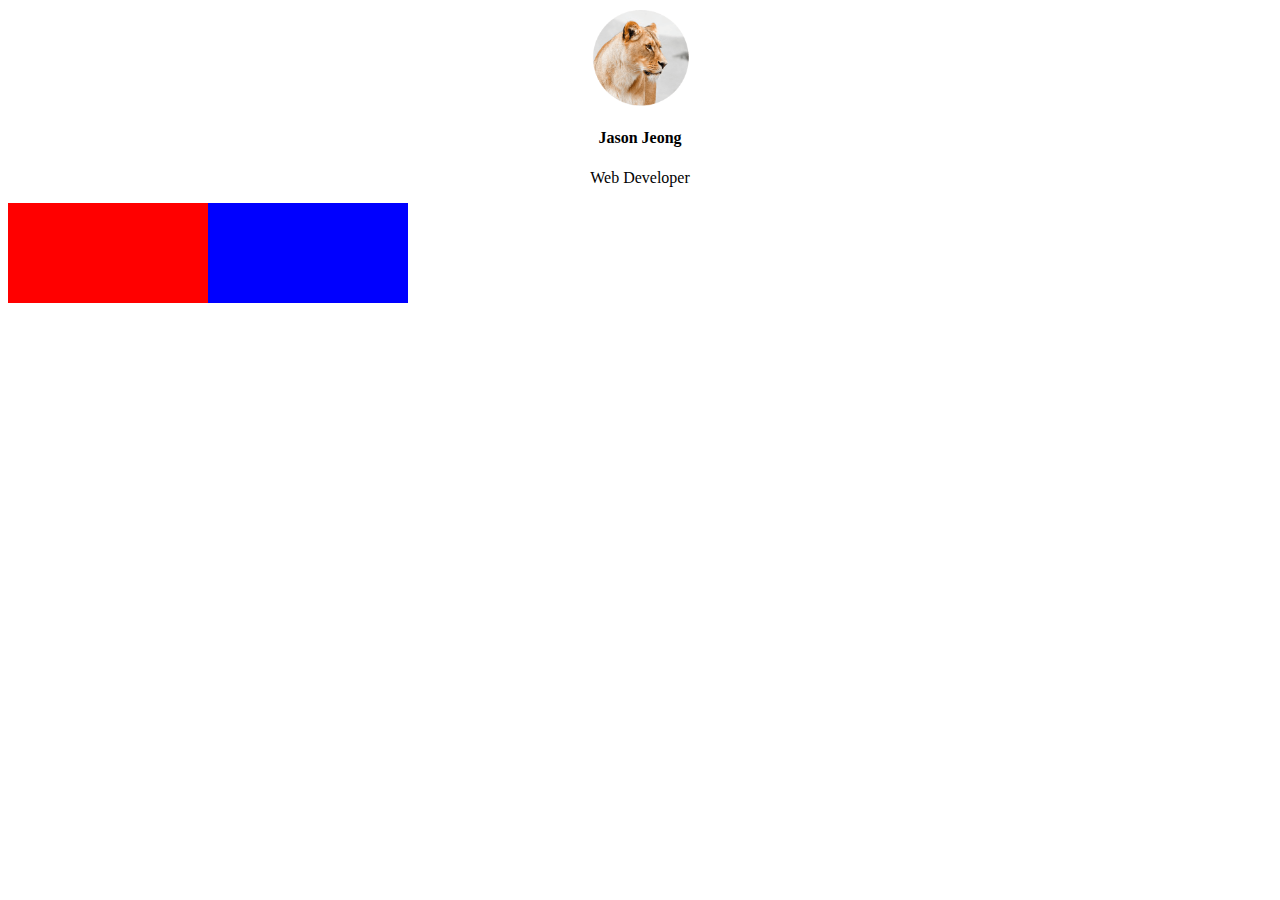
<file: first/index.html>
<!DOCTYPE html>
<html lang="en">
<head>
  <meta charset="UTF-8">
  <meta name="viewport" content="width=device-width, initial-scale=1.0">
  <title>Document</title>
</head>
<body>
  <img src="lion.png" alt="lion" style="text-align: center; width:100px; display:block; margin: auto">
  <h4 style="text-align: center;">Jason Jeong</h4>
  <p style="text-align: center;">Web Developer</p>
  <div class="left-box" style="width:200px;height:100px;float:left; background-color: red;"></div>
  <div class="right-box" style="width:200px;height:100px;float:left; background-color: blue;"></div>
  <div style="clear:both"></div>
</body>
</html>
</file>
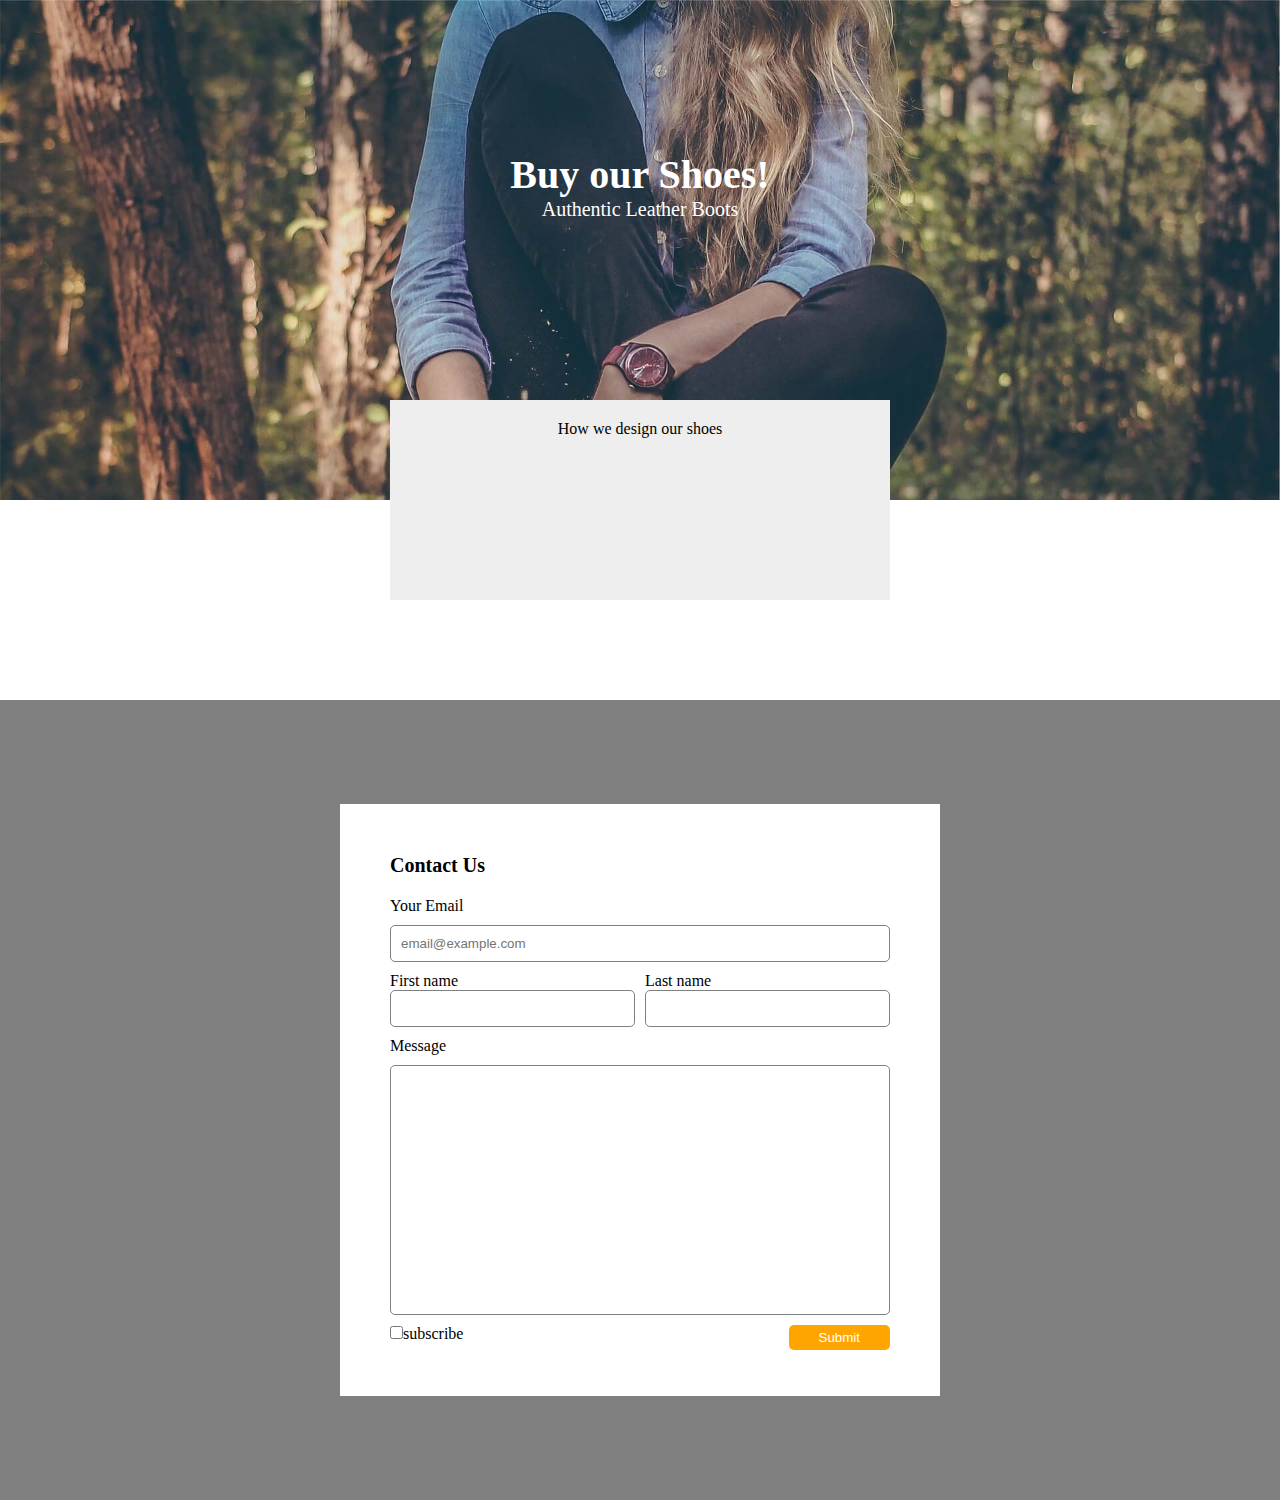
<file: first_header/index.html>
<!DOCTYPE html>
<html lang="en">
<head>
  <meta charset="UTF-8">
  <meta name="viewport" content="width=device-width, initial-scale=1.0">
  <title>Document</title>
  <link href="style.css" rel="stylesheet">
</head>
<body>
  <div class="header-container">
    <h4>Buy our Shoes!</h4>
    <p>Authentic Leather Boots</p>
  </div>
  <div class="box">
      <p>How we design our shoes</p>
  </div>
  <div class="container-form">
    <form>
    <h3>Contact Us</h3>
    <p>Your Email</p>
    <input type="email" placeholder="email@example.com">
    <div class="name">
      <div class="f-name">
      <p>First name</p>
      <input type="text" class="f-name-input" name="f-name">
      </div>
      <div class="l-name">
      <p>Last name</p>
      <input type="text" class="l-name-input" name="l-name">
      </div>
    </div>
    <p class="textarea">Message</p>
    <input type="textarea">
    <div class="submit">
    <div><input type="checkbox"><span>subscribe</span></div>
    <div> <input type="submit"></div>
   
    </div>
  </form>
</div>
  

  </div>
</body>
</html>
</file>
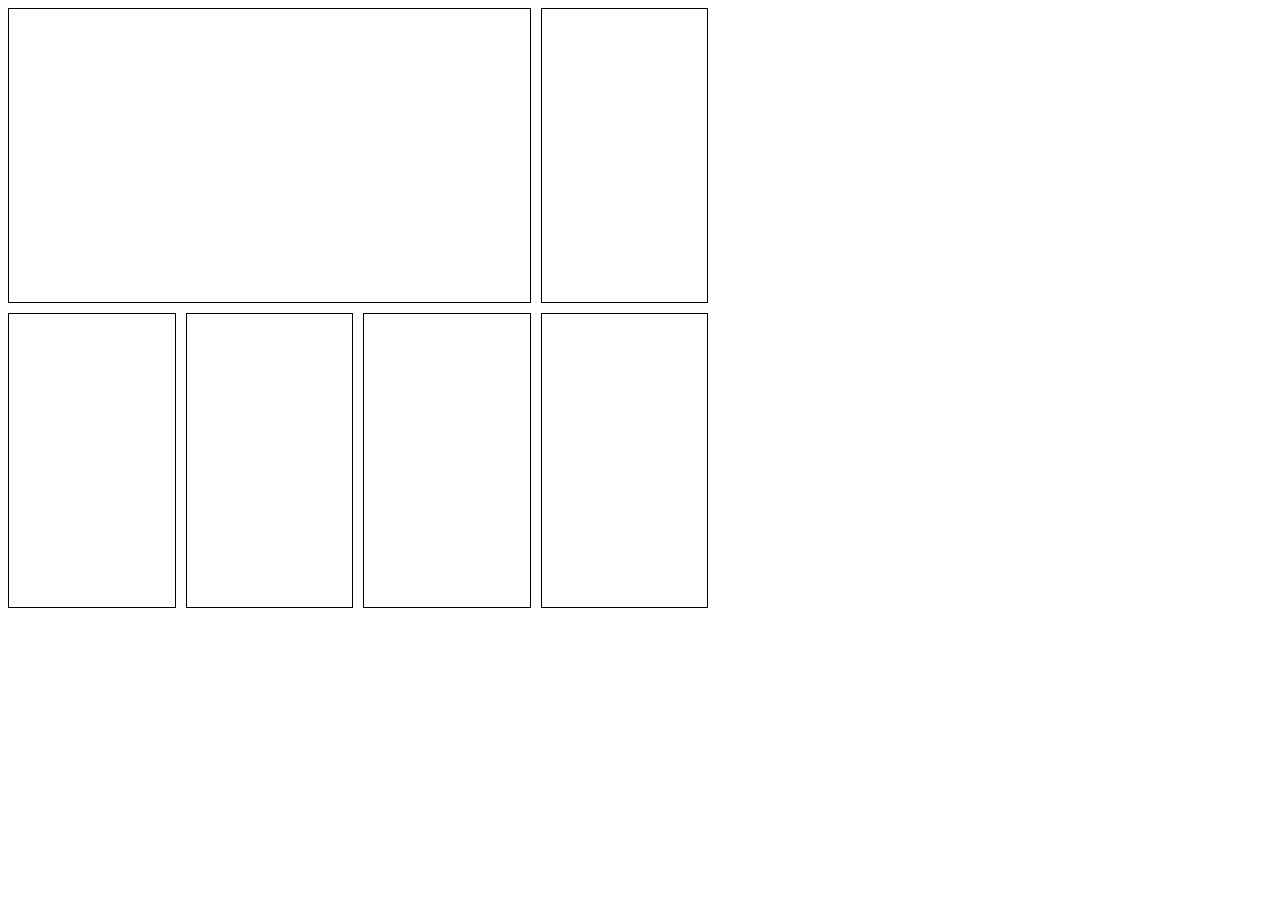
<file: grid/index.html>
<!DOCTYPE html>
<html lang="en">
<head>
  <meta charset="UTF-8">
  <meta name="viewport" content="width=device-width, initial-scale=1.0">
  <title>Document</title>
  <link rel="stylesheet" href="./style.css">
</head>
<body>
  <div class="grid-container">
    <div class="grid-nav"></div>
    <div class="grid-side"></div>
    <div></div>
    <div></div>
    <div></div>
    <div></div>
  </div>
</body>
</html>
</file>
<file: first_header/style.css>
*{
  margin:0;
  padding:0;
  box-sizing: border-box;
}

.header-container{
  width:100%;
  height: 500px;
  background-image:url(shoes.jpg);
  background-size:cover;
  background-repeat: no-repeat;
  padding:1px;
}

h4{
  font-size: 40px;
  margin-top:150px;
  color:white;
  text-align: center;
}

.header-container p{
  color:white;
  font-size: 20px;
  text-align: center;
}

.box{
  padding:20px;
  max-width:500px;
  width:70%;
  height:200px;
  margin:auto;
  text-align: center;
  background-color: #eee;
  position:relative;
  bottom:100px;
}

.container-form{
  background-color: grey;
  height:800px;
  padding:30px;
  display:flex;
  justify-content: center;
  align-items: center;
}

form{
  max-width:600px;
  width:70%;
  margin:auto;
  background-color: white;
  border-radius: 9;
  padding:50px;
  height:80%;
}

form h3{
  margin-bottom: 20px;
  font-size:20px;

}

form input[type=email]{
  margin-top:10px;
  border-radius: 5px;
  padding:10px;
  width:100%;
  border: 1px solid grey
}

form .name{
  display:flex;
  gap:10px;
  margin-top:10px;
  width:100%;
}

.name .f-name, .name .l-name{
  flex-basis: 50%;
}

.f-name-input, .l-name-input{
  width:100%;
  padding:10px;
  border:1px solid grey;
  border-radius: 5px;
}

.textarea{
  margin-top:10px;
}

input[type=textarea]{
  width:100%;
  height: 250px;
  margin-top:10px;
  border: 1px solid grey;
  border-radius: 5px;
}

.submit{
  margin-top:10px;
  display:flex;
  justify-content: space-between;
}

input[type=submit]{
  padding: 5px 30px;
  border: none;
  color:white;
  background-color: orange;
  border-radius: 5px;
  cursor: pointer;
}
</file>
<file: grid/style.css>
.grid-container{
  display:grid;
  grid-template-columns: 1fr 1fr 1fr 1fr;
  grid-template-rows: 1fr 1fr;
  gap: 10px;
  width:100%;
  max-width: 700px;
  height:600px;
}

.grid-container div{
  border: 1px solid black;
}

.grid-nav{
  grid-column: 1/4;
}
</file>
